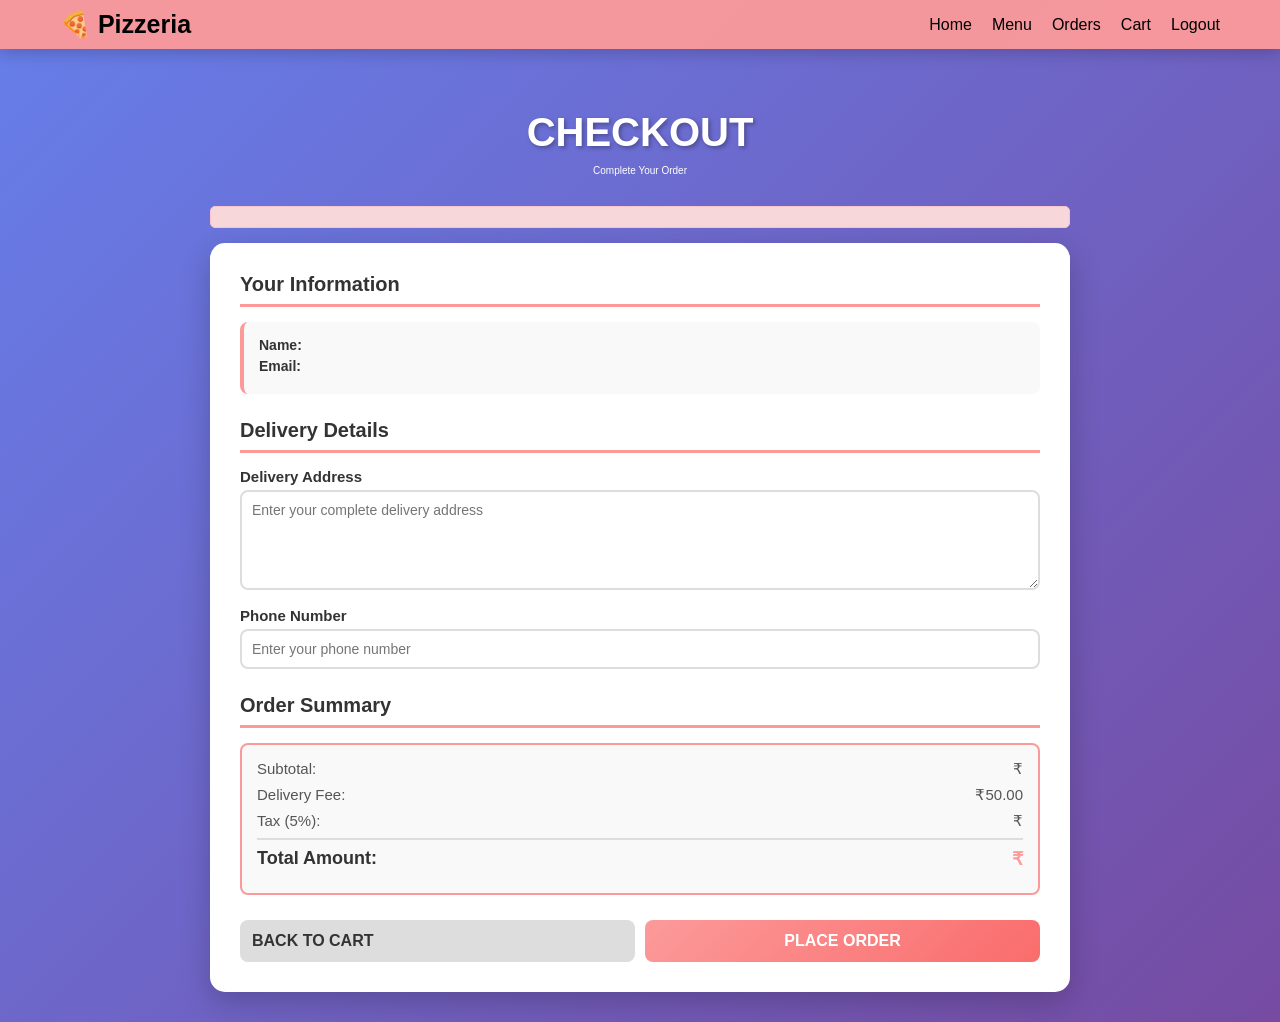
<file: src/main/resources/templates/checkout.html>
<!DOCTYPE html>
<html xmlns:th="http://www.thymeleaf.org">

<head>
	<meta charset="UTF-8">
	<meta name="viewport" content="width=device-width, initial-scale=1.0">
	<title>Checkout - Pizzeria</title>
	<style>
		* {
			margin: 0;
			padding: 0;
			box-sizing: border-box;
			font-family: 'Arial', sans-serif;
		}

		html {
			font-size: 62.5%;
			overflow-x: hidden;
			scroll-behavior: smooth;
		}

		body {
			background: linear-gradient(135deg, #667eea 0%, #764ba2 100%);
			min-height: 100vh;
			padding-top: 80px;
		}

		/* Header Styles */
		.header {
			position: fixed;
			top: 0;
			right: 0;
			left: 0;
			background-color: rgba(252, 154, 154, 0.95);
			box-shadow: 0 4px 15px rgba(0, 0, 0, 0.2);
			z-index: 999;
		}

		.header .flex {
			display: flex;
			justify-content: space-between;
			align-items: center;
			padding: 1rem 2rem;
			max-width: 1200px;
			margin: 0 auto;
		}

		.header .logo {
			font-size: 2.5rem;
			font-weight: bold;
			color: #000;
		}

		.header .navbar {
			display: flex;
			gap: 2rem;
			align-items: center;
		}

		.header .navbar a {
			font-size: 1.6rem;
			color: #000;
			text-decoration: none;
			transition: all 0.3s ease;
		}

		.header .navbar a:hover {
			color: white;
			text-decoration: underline;
		}

		/* Main Container */
		.container {
			max-width: 900px;
			margin: 0 auto;
			padding: 3rem 2rem;
		}

		.checkout-header {
			text-align: center;
			color: white;
			margin-bottom: 3rem;
		}

		.checkout-header h1 {
			font-size: 4rem;
			text-transform: uppercase;
			margin-bottom: 1rem;
			text-shadow: 2px 2px 4px rgba(0, 0, 0, 0.3);
		}

		/* Form Container */
		.checkout-form {
			background: white;
			border-radius: 1.5rem;
			padding: 3rem;
			box-shadow: 0 10px 30px rgba(0, 0, 0, 0.2);
		}

		.form-section {
			margin-bottom: 2.5rem;
		}

		.form-section h2 {
			font-size: 2rem;
			color: #333;
			margin-bottom: 1.5rem;
			padding-bottom: 0.8rem;
			border-bottom: 3px solid #fc9a9a;
		}

		.form-group {
			margin-bottom: 1.5rem;
		}

		.form-group label {
			display: block;
			font-size: 1.5rem;
			color: #333;
			margin-bottom: 0.5rem;
			font-weight: bold;
		}

		.form-group input,
		.form-group textarea {
			width: 100%;
			padding: 1rem;
			font-size: 1.4rem;
			border: 2px solid #ddd;
			border-radius: 0.8rem;
			font-family: 'Arial', sans-serif;
			transition: all 0.3s ease;
		}

		.form-group input:focus,
		.form-group textarea:focus {
			outline: none;
			border-color: #fc9a9a;
			box-shadow: 0 0 0 3px rgba(252, 154, 154, 0.1);
		}

		.form-group textarea {
			resize: vertical;
			min-height: 100px;
		}

		/* User Info Display */
		.user-info {
			background: #f9f9f9;
			padding: 1.5rem;
			border-radius: 0.8rem;
			margin-bottom: 1.5rem;
			border-left: 4px solid #fc9a9a;
		}

		.user-info p {
			font-size: 1.4rem;
			color: #555;
			margin-bottom: 0.5rem;
		}

		.user-info strong {
			color: #333;
		}

		/* Order Summary */
		.order-summary {
			background: #f9f9f9;
			padding: 1.5rem;
			border-radius: 0.8rem;
			border: 2px solid #fc9a9a;
		}

		.summary-row {
			display: flex;
			justify-content: space-between;
			font-size: 1.5rem;
			margin-bottom: 0.8rem;
			color: #555;
		}

		.summary-row.total {
			font-size: 1.8rem;
			font-weight: bold;
			color: #333;
			border-top: 2px solid #ddd;
			padding-top: 0.8rem;
			margin-top: 0.8rem;
		}

		.summary-row.total span:last-child {
			color: #fc9a9a;
		}

		/* Button Group */
		.button-group {
			display: grid;
			grid-template-columns: 1fr 1fr;
			gap: 1rem;
			margin-top: 2.5rem;
		}

		.btn {
			padding: 1.2rem;
			border: none;
			border-radius: 0.8rem;
			font-size: 1.6rem;
			font-weight: bold;
			cursor: pointer;
			transition: all 0.3s ease;
			text-transform: uppercase;
		}

		.btn-submit {
			background: linear-gradient(135deg, #fc9a9a, #fa6c6c);
			color: white;
		}

		.btn-submit:hover {
			transform: translateY(-3px);
			box-shadow: 0 10px 20px rgba(252, 154, 154, 0.3);
		}

		.btn-cancel {
			background-color: #ddd;
			color: #333;
		}

		.btn-cancel:hover {
			background-color: #bbb;
		}

		/* Responsive */
		@media (max-width: 768px) {
			.button-group {
				grid-template-columns: 1fr;
			}

			.checkout-form {
				padding: 1.5rem;
			}

			.checkout-header h1 {
				font-size: 2.5rem;
			}
		}

		.alert {
			padding: 1rem;
			margin-bottom: 1.5rem;
			border-radius: 0.5rem;
			font-size: 1.4rem;
		}

		.alert-danger {
			background-color: #f8d7da;
			color: #721c24;
			border: 1px solid #f5c6cb;
		}

		.alert-success {
			background-color: #d4edda;
			color: #155724;
			border: 1px solid #c3e6cb;
		}
	</style>
</head>

<body>

	<!-- Header/Navigation -->
	<header class="header">
		<section class="flex">
			<div class="logo">🍕 Pizzeria</div>
			<nav class="navbar">
				<a th:href="@{/index}">Home</a>
				<a th:href="@{/menu}">Menu</a>
				<a th:href="@{/order/view}">Orders</a>
				<a th:href="@{/cart/view}">Cart</a>
				<a th:href="@{/logout}">Logout</a>
			</nav>
		</section>
	</header>

	<!-- Main Container -->
	<div class="container">
		<div class="checkout-header">
			<h1>Checkout</h1>
			<p>Complete Your Order</p>
		</div>

		<!-- Error Messages -->
		<div th:if="${param.error}" class="alert alert-danger">
			<span th:text="${param.error}"></span>
		</div>

		<!-- Checkout Form -->
		<form th:action="@{/order/place}" method="post" class="checkout-form">
			
			<!-- User Information Section -->
			<div class="form-section">
				<h2>Your Information</h2>
				<div class="user-info">
					<p><strong>Name:</strong> <span th:text="${user.name}"></span></p>
					<p><strong>Email:</strong> <span th:text="${user.email}"></span></p>
				</div>
			</div>

			<!-- Delivery Information Section -->
			<div class="form-section">
				<h2>Delivery Details</h2>

				<div class="form-group">
					<label for="deliveryAddress">Delivery Address</label>
					<textarea id="deliveryAddress" name="deliveryAddress" 
						placeholder="Enter your complete delivery address" required></textarea>
				</div>

				<div class="form-group">
					<label for="phoneNumber">Phone Number</label>
					<input type="tel" id="phoneNumber" name="phoneNumber" 
						placeholder="Enter your phone number" pattern="[0-9]{10}" required>
				</div>
			</div>

			<!-- Order Summary Section -->
			<div class="form-section">
				<h2>Order Summary</h2>
				<div class="order-summary">
					<div class="summary-row">
						<span>Subtotal:</span>
						<span>₹<span th:text="${#numbers.formatDecimal(totalPrice, 1, 2)}"></span></span>
					</div>
					<div class="summary-row">
						<span>Delivery Fee:</span>
						<span>₹50.00</span>
					</div>
					<div class="summary-row">
						<span>Tax (5%):</span>
						<span>₹<span th:text="${#numbers.formatDecimal(totalPrice * 0.05, 1, 2)}"></span></span>
					</div>
					<div class="summary-row total">
						<span>Total Amount:</span>
						<span>₹<span th:text="${#numbers.formatDecimal(totalPrice + 50 + (totalPrice * 0.05), 1, 2)}"></span></span>
					</div>
				</div>
			</div>

			<!-- Button Group -->
			<div class="button-group">
				<a th:href="@{/cart/view}" class="btn btn-cancel">Back to Cart</a>
				<button type="submit" class="btn btn-submit">Place Order</button>
			</div>
		</form>
	</div>

</body>

</html>
</file>
